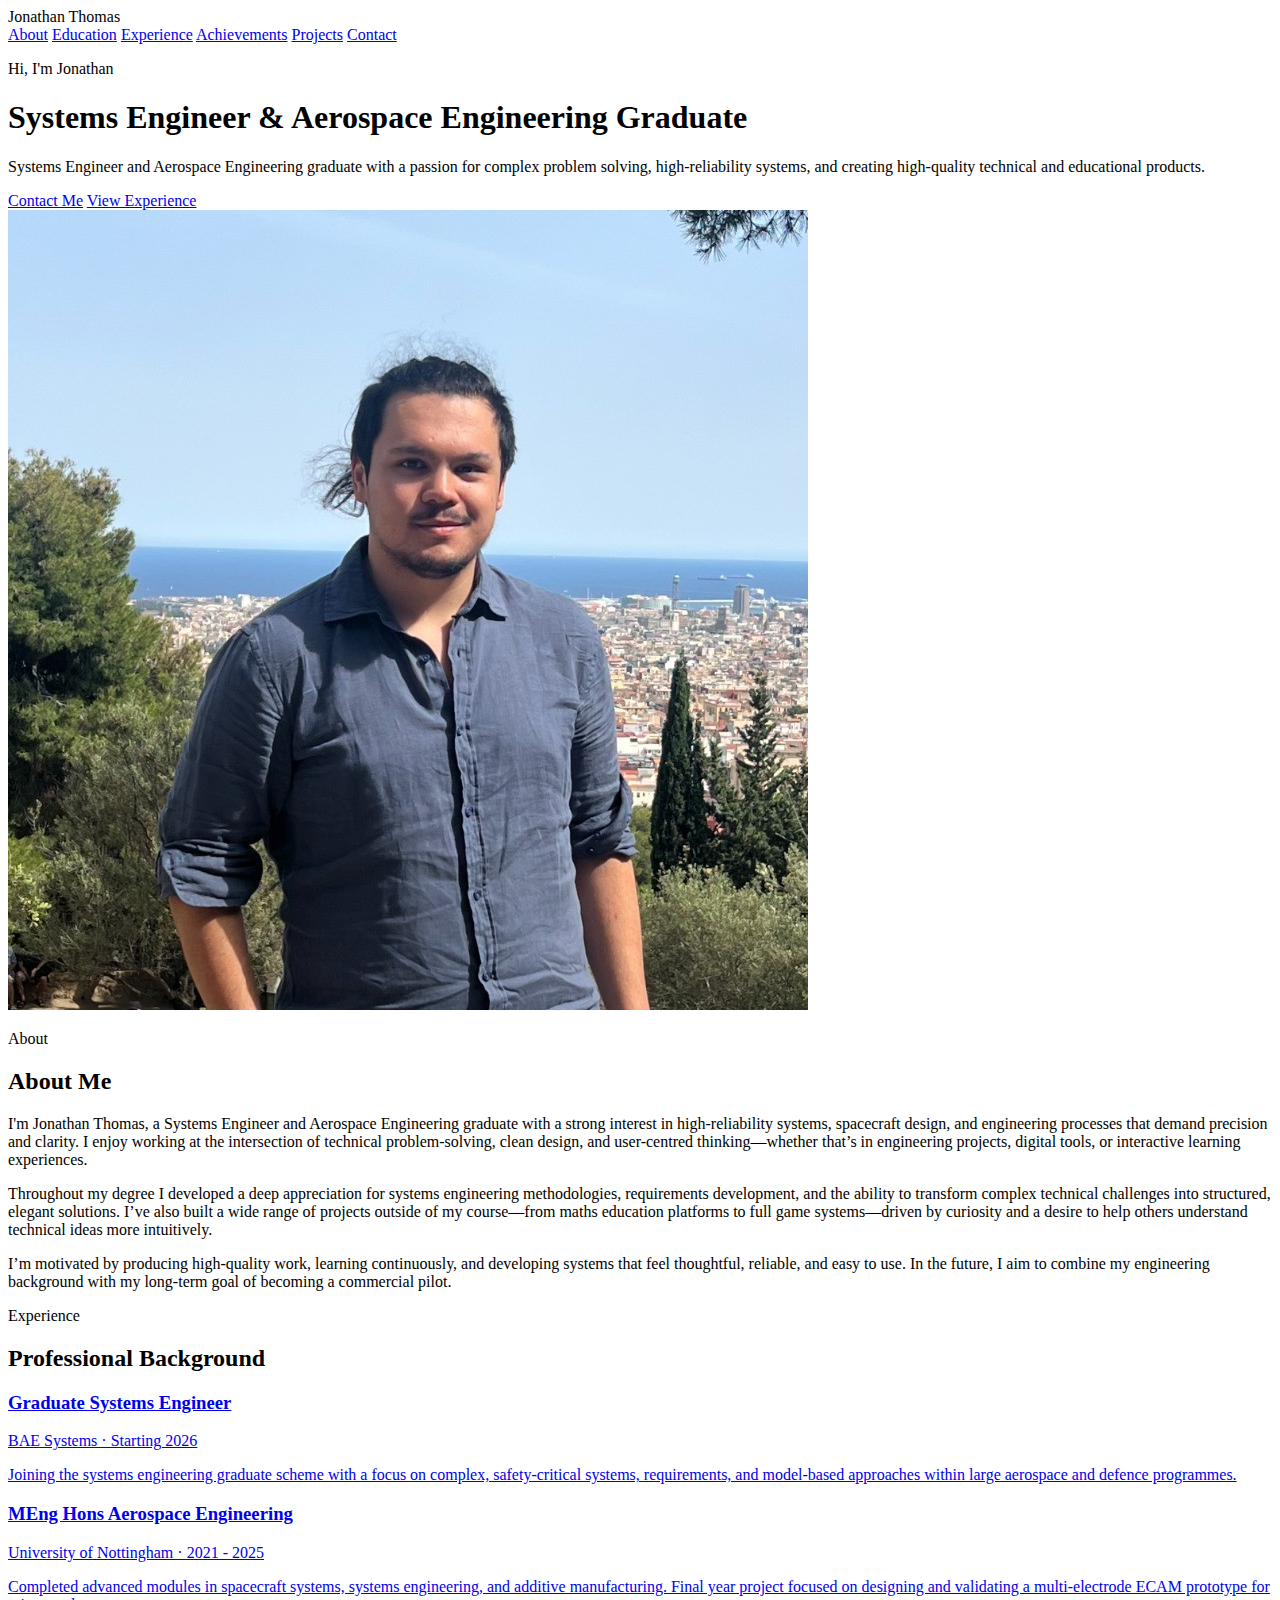
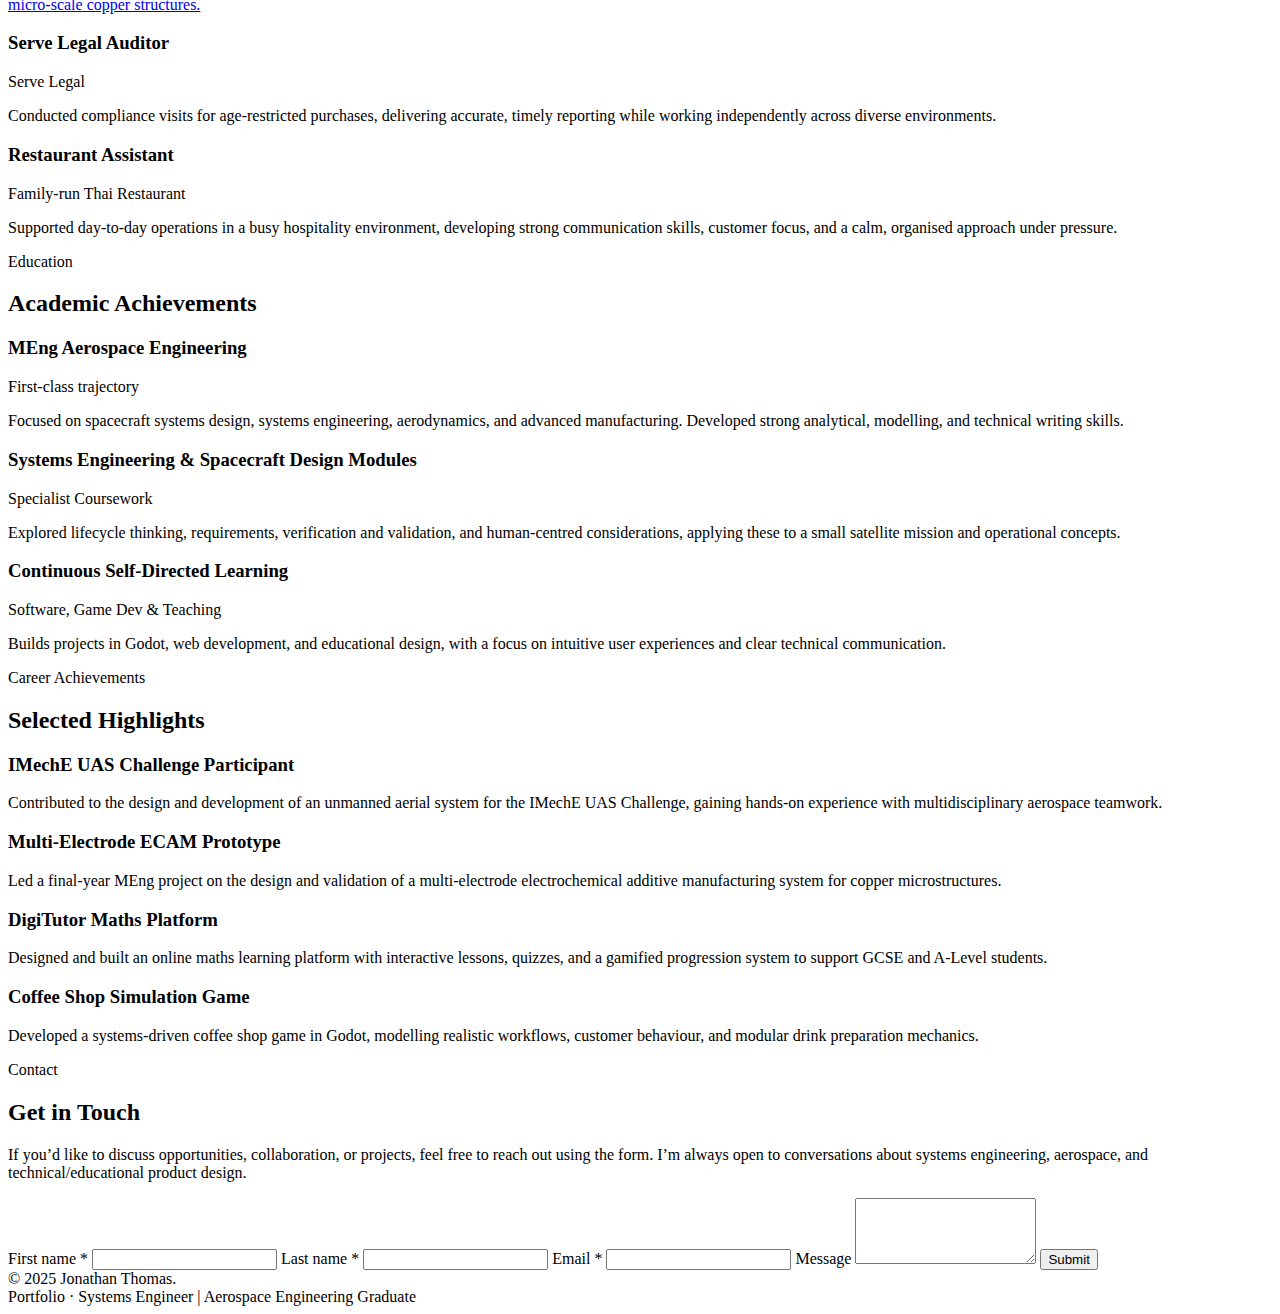
<file: index.html>
<!DOCTYPE html>
<html lang="en">
<head>
  <meta charset="UTF-8" />
  <meta name="viewport" content="width=device-width, initial-scale=1.0" />
  <title>Jonathan Thomas | Systems Engineer</title>
  <link rel="stylesheet" href="assets/css/style.css" />

  <!-- Google Fonts -->
  <link rel="preconnect" href="https://fonts.googleapis.com" />
  <link rel="preconnect" href="https://fonts.gstatic.com" crossorigin />
  <link
    href="https://fonts.googleapis.com/css2?family=Cormorant+Garamond:wght@400;600&family=Inter:wght@300;400;600&display=swap"
    rel="stylesheet"
  />
</head>

<body>
  <!-- Top navigation -->
  <header class="site-header">
    <div class="container nav-inner">
      <div class="site-logo">Jonathan Thomas</div>
      <nav class="site-nav">
        <a href="/index.html">About</a>
        <a href="/education/index.html">Education</a>
        <a href="/experience/index.html">Experience</a>
        <a href="/achievements/index.html">Achievements</a>
        <a href="/projects/index.html">Projects</a>
        <a href="#contact">Contact</a>
      </nav>
    </div>
  </header>

  <!-- HERO -->
  <section class="hero">
    <div class="hero-overlay"></div>
    <div class="container hero-inner">
      <div class="hero-content">
        <p class="hero-kicker">Hi, I'm Jonathan</p>
        <h1 class="hero-title">Systems Engineer & Aerospace Engineering Graduate</h1>
        <p class="hero-subtitle">
          Systems Engineer and Aerospace Engineering graduate with a passion for
          complex problem solving, high-reliability systems, and creating
          high-quality technical and educational products.
        </p>
        <div class="hero-actions">
          <a href="#contact" class="btn primary">Contact Me</a>
          <a href="#experience" class="btn ghost">View Experience</a>
        </div>
      </div>
      <div class="hero-photo">
        <!-- Replace this with your own photo later -->
        <img src="assets/me.jpeg" alt="Photo of Jonathan Thomas" class="hero-photo-img">
      </div>
    </div>
  </section>

  <!-- ABOUT -->
<section id="about" class="section section-light about-section">
  <div class="container">
    <div class="section-heading">
      <p class="section-kicker">About</p>
      <h2>About Me</h2>
    </div>

    <div class="about-grid">
      <p>
        I'm Jonathan Thomas, a Systems Engineer and Aerospace Engineering graduate with a strong interest in high-reliability systems, spacecraft design, and engineering processes that demand precision and clarity. I enjoy working at the intersection of technical problem-solving, clean design, and user-centred thinking—whether that’s in engineering projects, digital tools, or interactive learning experiences.
      </p>

      <p>
        Throughout my degree I developed a deep appreciation for systems engineering methodologies, requirements development, and the ability to transform complex technical challenges into structured, elegant solutions. I’ve also built a wide range of projects outside of my course—from maths education platforms to full game systems—driven by curiosity and a desire to help others understand technical ideas more intuitively.
      </p>
    </div>

    <div class="about-highlight">
      <p>
        I’m motivated by producing high-quality work, learning continuously, and developing systems that feel thoughtful, reliable, and easy to use. In the future, I aim to combine my engineering background with my long-term goal of becoming a commercial pilot.
      </p>
    </div>
  </div>
</section>


  <!-- EXPERIENCE -->
  <section id="experience" class="section section-dark experience-section">
    <div class="section-curve section-curve-top"></div>
    <div class="container">
      <div class="section-heading">
        <p class="section-kicker light">Experience</p>
        <h2 class="light">Professional Background</h2>
      </div>

      <div class="experience-grid">

        <a href="bae.html" class="card-link">
          <article class="card experience-card">
            <h3>Graduate Systems Engineer</h3>
            <p class="experience-meta">BAE Systems &middot; Starting 2026</p>
            <p>
              Joining the systems engineering graduate scheme with a focus on
              complex, safety-critical systems, requirements, and model-based
              approaches within large aerospace and defence programmes.
            </p>
          </article>
        </a>

        <a href="/education/degree/index.html" class="card-link">
          <article class="card experience-card">
            <h3>MEng Hons Aerospace Engineering</h3>
            <p class="experience-meta">University of Nottingham &middot; 2021 - 2025</p>
            <p>
              Completed advanced modules in spacecraft systems, systems
              engineering, and additive manufacturing. Final year project focused
              on designing and validating a multi-electrode ECAM prototype for
              micro-scale copper structures.
            </p>
          </article>
        </a>

        <article class="experience-card">
          <h3>Serve Legal Auditor</h3>
          <p class="experience-meta">Serve Legal</p>
          <p>
            Conducted compliance visits for age-restricted purchases, delivering
            accurate, timely reporting while working independently across
            diverse environments.
          </p>
        </article>

        <article class="experience-card">
          <h3>Restaurant Assistant</h3>
          <p class="experience-meta">Family-run Thai Restaurant</p>
          <p>
            Supported day-to-day operations in a busy hospitality environment,
            developing strong communication skills, customer focus, and a calm,
            organised approach under pressure.
          </p>
        </article>
      </div>
    </div>
  </section>

  <!-- EDUCATION -->
  <section id="education" class="section section-light education-section">
    <div class="container">
      <div class="section-heading">
        <p class="section-kicker">Education</p>
        <h2>Academic Achievements</h2>
      </div>
      <div class="education-list">
        <div class="card education-item education-item-light">
          <h3>MEng Aerospace Engineering</h3>
          <p class="education-meta">First-class trajectory</p>
          <p>
            Focused on spacecraft systems design, systems engineering,
            aerodynamics, and advanced manufacturing. Developed strong
            analytical, modelling, and technical writing skills.
          </p>
        </div>

        <div class="card education-item education-item-light">
          <h3>Systems Engineering & Spacecraft Design Modules</h3>
          <p class="education-meta">Specialist Coursework</p>
          <p>
            Explored lifecycle thinking, requirements, verification and
            validation, and human-centred considerations, applying these to a
            small satellite mission and operational concepts.
          </p>
        </div>

        <div class="card education-item education-item-light">
          <h3>Continuous Self-Directed Learning</h3>
          <p class="education-meta">Software, Game Dev & Teaching</p>
          <p>
            Builds projects in Godot, web development, and educational design,
            with a focus on intuitive user experiences and clear technical
            communication.
          </p>
        </div>
      </div>
    </div>
  </section>

  <!-- ACHIEVEMENTS -->
  <section id="achievements" class="section section-muted achievements-section">
    <div class="container">
      <div class="section-heading">
        <p class="section-kicker">Career Achievements</p>
        <h2>Selected Highlights</h2>
      </div>
      <div class="achievements-grid">
        <div class="achievement-item">
          <h3>IMechE UAS Challenge Participant</h3>
          <p>
            Contributed to the design and development of an unmanned aerial
            system for the IMechE UAS Challenge, gaining hands-on experience
            with multidisciplinary aerospace teamwork.
          </p>
        </div>
        <div class="achievement-item">
          <h3>Multi-Electrode ECAM Prototype</h3>
          <p>
            Led a final-year MEng project on the design and validation of a
            multi-electrode electrochemical additive manufacturing system for
            copper microstructures.
          </p>
        </div>
        <div class="achievement-item">
          <h3>DigiTutor Maths Platform</h3>
          <p>
            Designed and built an online maths learning platform with
            interactive lessons, quizzes, and a gamified progression system to
            support GCSE and A-Level students.
          </p>
        </div>
        <div class="achievement-item">
          <h3>Coffee Shop Simulation Game</h3>
          <p>
            Developed a systems-driven coffee shop game in Godot, modelling
            realistic workflows, customer behaviour, and modular drink
            preparation mechanics.
          </p>
        </div>
      </div>
    </div>
  </section>

  <!-- CONTACT -->
  <section id="contact" class="section section-dark contact-section">
    <div class="section-curve section-curve-top"></div>
    <div class="container contact-grid">
      <div>
        <div class="section-heading">
          <p class="section-kicker light">Contact</p>
          <h2 class="light">Get in Touch</h2>
        </div>
        <p class="contact-text">
          If you’d like to discuss opportunities, collaboration, or projects,
          feel free to reach out using the form. I’m always open to
          conversations about systems engineering, aerospace, and
          technical/educational product design.
        </p>
      </div>
      <div>
        <!-- To make this form send emails, later create a Formspree endpoint and replace the action URL. -->
        <form class="contact-form" action="#" method="POST">
          <label>
            First name *
            <input type="text" name="first_name" required />
          </label>
          <label>
            Last name *
            <input type="text" name="last_name" required />
          </label>
          <label>
            Email *
            <input type="email" name="email" required />
          </label>
          <label>
            Message
            <textarea name="message" rows="4"></textarea>
          </label>
          <button type="submit" class="btn primary full">Submit</button>
        </form>
      </div>
    </div>
    <footer class="site-footer">
      <div class="container footer-inner">
        <div>© 2025 Jonathan Thomas.</div>
        <div>Portfolio &middot; Systems Engineer | Aerospace Engineering Graduate</div>
      </div>
    </footer>
  </section>
</body>
</html>
</file>
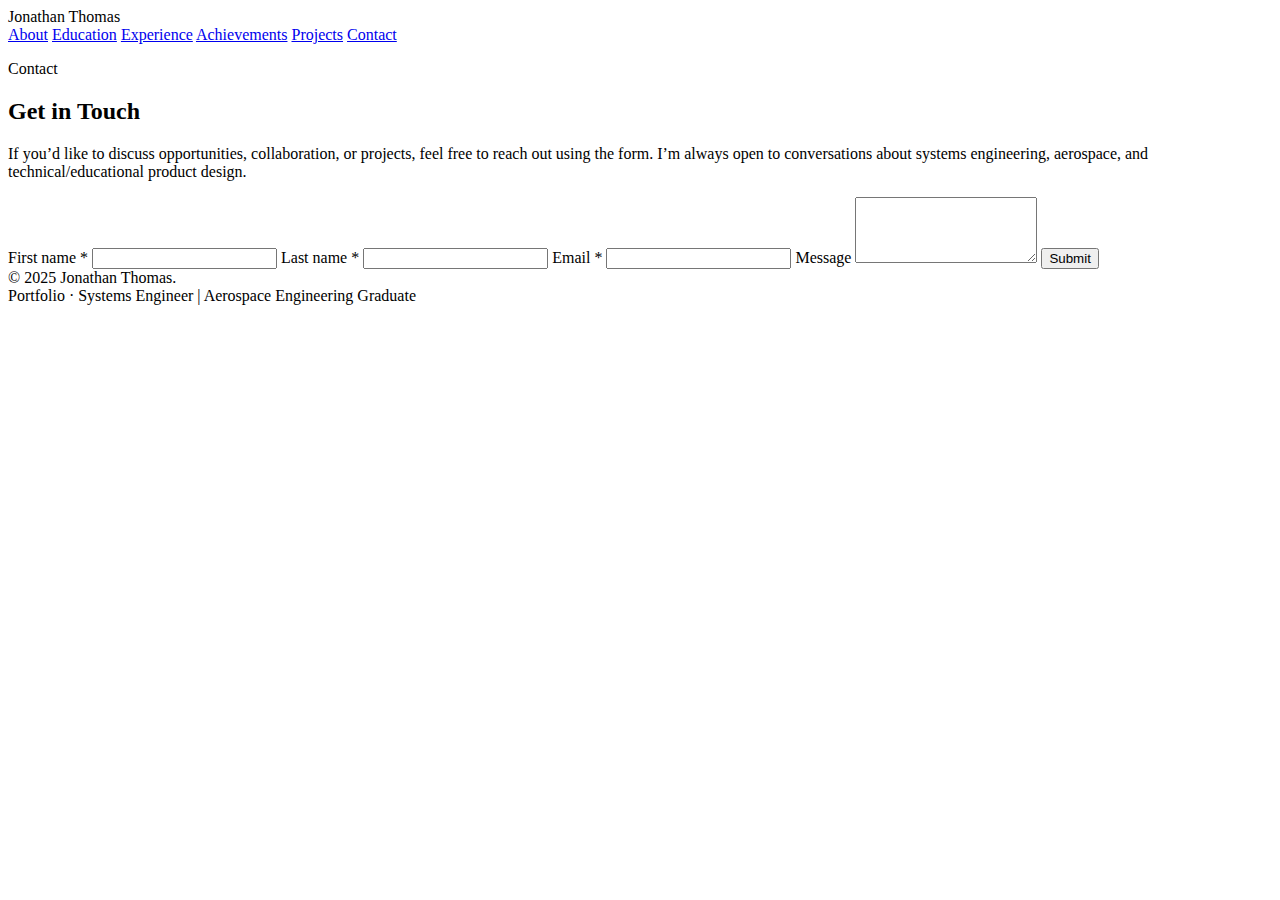
<file: achievements/index.html>
<!DOCTYPE html>
<html lang="en">
<head>
  <meta charset="UTF-8" />
  <meta name="viewport" content="width=device-width, initial-scale=1.0" />
  <title>Education | Jonathan Thomas</title>
  <link rel="stylesheet" href="/assets/css/style.css" />

  <!-- Google Fonts -->
  <link rel="preconnect" href="https://fonts.googleapis.com" />
  <link rel="preconnect" href="https://fonts.gstatic.com" crossorigin />
  <link
    href="https://fonts.googleapis.com/css2?family=Cormorant+Garamond:wght@400;600&family=Inter:wght@300;400;600&display=swap"
    rel="stylesheet"
  />
</head>

<body>
  <!-- Top navigation -->
  <header class="site-header">
    <div class="container nav-inner">
      <div class="site-logo">Jonathan Thomas</div>
      <nav class="site-nav">
        <a href="/index.html">About</a>
        <a href="/education/index.html">Education</a>
        <a href="/experience/index.html">Experience</a>
        <a href="/achievements/index.html">Achievements</a>
        <a href="/projects/index.html">Projects</a>
        <a href="/index.html">Contact</a>
      </nav>
    </div>
  </header>

 

  <!-- CONTACT -->
  <section id="contact" class="section section-dark contact-section">
    <div class="section-curve section-curve-top"></div>
    <div class="container contact-grid">
      <div>
        <div class="section-heading">
          <p class="section-kicker light">Contact</p>
          <h2 class="light">Get in Touch</h2>
        </div>
        <p class="contact-text">
          If you’d like to discuss opportunities, collaboration, or projects,
          feel free to reach out using the form. I’m always open to
          conversations about systems engineering, aerospace, and
          technical/educational product design.
        </p>
      </div>
      <div>
        <!-- To make this form send emails, later create a Formspree endpoint and replace the action URL. -->
        <form class="contact-form" action="#" method="POST">
          <label>
            First name *
            <input type="text" name="first_name" required />
          </label>
          <label>
            Last name *
            <input type="text" name="last_name" required />
          </label>
          <label>
            Email *
            <input type="email" name="email" required />
          </label>
          <label>
            Message
            <textarea name="message" rows="4"></textarea>
          </label>
          <button type="submit" class="btn primary full">Submit</button>
        </form>
      </div>
    </div>
    
    <footer class="site-footer">
      <div class="container footer-inner">
        <div>© 2025 Jonathan Thomas.</div>
        <div>Portfolio &middot; Systems Engineer | Aerospace Engineering Graduate</div>
      </div>
    </footer>
    
  </section>
</body>
</html>
</file>
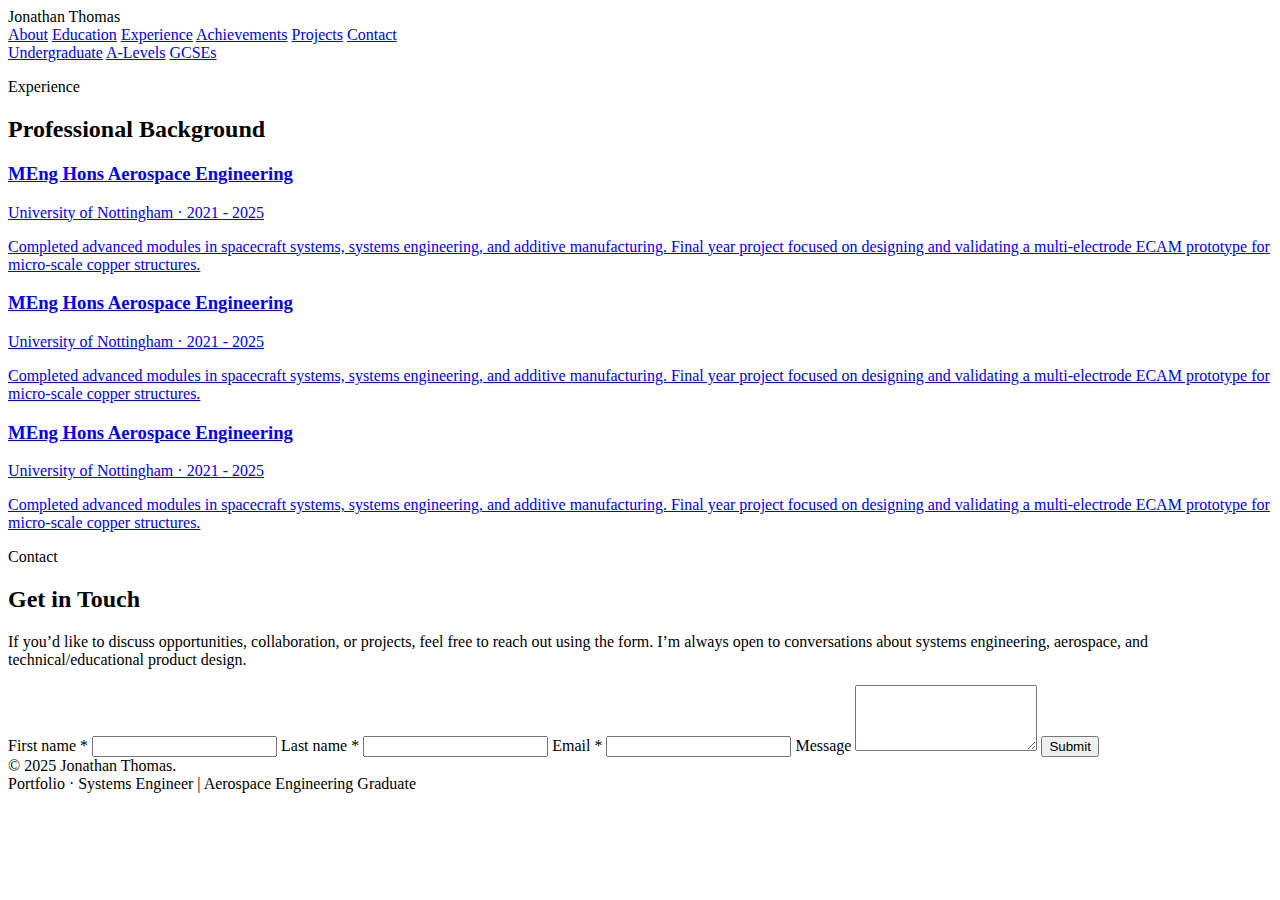
<file: education/index.html>
<!DOCTYPE html>
<html lang="en">
<head>
  <meta charset="UTF-8" />
  <meta name="viewport" content="width=device-width, initial-scale=1.0" />
  <title>Education | Jonathan Thomas</title>
  <link rel="stylesheet" href="/assets/css/style.css" />

  <!-- Google Fonts -->
  <link rel="preconnect" href="https://fonts.googleapis.com" />
  <link rel="preconnect" href="https://fonts.gstatic.com" crossorigin />
  <link
    href="https://fonts.googleapis.com/css2?family=Cormorant+Garamond:wght@400;600&family=Inter:wght@300;400;600&display=swap"
    rel="stylesheet"
  />
</head>

<body>
  <!-- Top navigation -->
  <header class="site-header">
    <div class="container nav-inner">
      <div class="site-logo">Jonathan Thomas</div>
      <nav class="site-nav">
        <a href="/index.html">About</a>
        <a href="/education/index.html">Education</a>
        <a href="/experience/index.html">Experience</a>
        <a href="/achievements/index.html">Achievements</a>
        <a href="/projects/index.html">Projects</a>
        <a href="/index.html">Contact</a>
      </nav>
    </div>
    <div class="container nav-inner">
      <nav class="site-nav">
        <a href="#degree">Undergraduate</a>
        <a href="#a-level">A-Levels</a>
        <a href="#gcse">GCSEs</a>
      </nav>
    </div>
  </header>


  <!-- MAIN PAGE CONTENT -->
  <section id="education" class="section section-dark experience-section">
    <!-- <div class="section-curve section-curve-top"></div> -->
    <div class="container">
      <div class="section-heading">
        <p class="section-kicker light">Experience</p>
        <h2 class="light">Professional Background</h2>
      </div>

      <div class="experience-grid">

        <a href="degree/index.html" class="card-link">
          <article id="degree" class="card experience-card">
            <h3>MEng Hons Aerospace Engineering</h3>
            <p class="experience-meta">University of Nottingham &middot; 2021 - 2025</p>
            <p>
              Completed advanced modules in spacecraft systems, systems
              engineering, and additive manufacturing. Final year project focused
              on designing and validating a multi-electrode ECAM prototype for
              micro-scale copper structures.
            </p>
          </article>
        </a>

        <a href="m-eng.html" class="card-link">
          <article id="a-level" class="card experience-card">
            <h3>MEng Hons Aerospace Engineering</h3>
            <p class="experience-meta">University of Nottingham &middot; 2021 - 2025</p>
            <p>
              Completed advanced modules in spacecraft systems, systems
              engineering, and additive manufacturing. Final year project focused
              on designing and validating a multi-electrode ECAM prototype for
              micro-scale copper structures.
            </p>
          </article>
        </a>

        <a href="m-eng.html" class="card-link">
          <article id="gcse" class="card experience-card">
            <h3>MEng Hons Aerospace Engineering</h3>
            <p class="experience-meta">University of Nottingham &middot; 2021 - 2025</p>
            <p>
              Completed advanced modules in spacecraft systems, systems
              engineering, and additive manufacturing. Final year project focused
              on designing and validating a multi-electrode ECAM prototype for
              micro-scale copper structures.
            </p>
          </article>
        </a>
        
      </div>
    </div>
  </section>


  

  <!-- CONTACT -->
  <section id="contact" class="section section-dark contact-section">
    <div class="section-curve section-curve-top"></div>
    <div class="container contact-grid">
      <div>
        <div class="section-heading">
          <p class="section-kicker light">Contact</p>
          <h2 class="light">Get in Touch</h2>
        </div>
        <p class="contact-text">
          If you’d like to discuss opportunities, collaboration, or projects,
          feel free to reach out using the form. I’m always open to
          conversations about systems engineering, aerospace, and
          technical/educational product design.
        </p>
      </div>
      <div>
        <!-- To make this form send emails, later create a Formspree endpoint and replace the action URL. -->
        <form class="contact-form" action="#" method="POST">
          <label>
            First name *
            <input type="text" name="first_name" required />
          </label>
          <label>
            Last name *
            <input type="text" name="last_name" required />
          </label>
          <label>
            Email *
            <input type="email" name="email" required />
          </label>
          <label>
            Message
            <textarea name="message" rows="4"></textarea>
          </label>
          <button type="submit" class="btn primary full">Submit</button>
        </form>
      </div>
    </div>
    
    <footer class="site-footer">
      <div class="container footer-inner">
        <div>© 2025 Jonathan Thomas.</div>
        <div>Portfolio &middot; Systems Engineer | Aerospace Engineering Graduate</div>
      </div>
    </footer>
    
  </section>
</body>
</html>
</file>
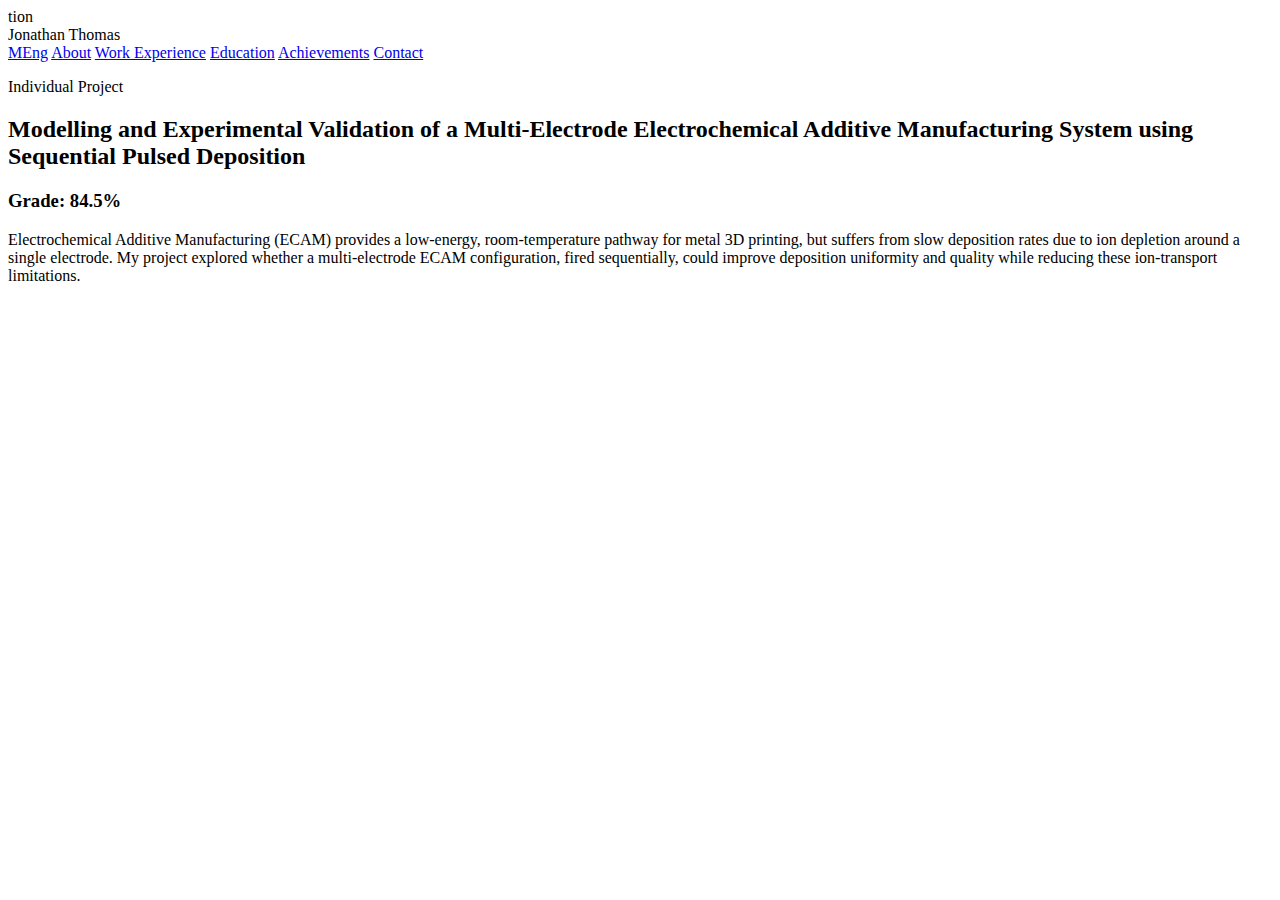
<file: ecam.html>
tion<!DOCTYPE html>
<html lang="en">
<head>
  <meta charset="UTF-8" />
  <meta name="viewport" content="width=device-width, initial-scale=1.0" />
  <title>ECAM 3D Printer</title>
  <link rel="stylesheet" href="assets/css/style.css" />

  <!-- Google Fonts -->
  <link rel="preconnect" href="https://fonts.googleapis.com" />
  <link rel="preconnect" href="https://fonts.gstatic.com" crossorigin />
  <link
    href="https://fonts.googleapis.com/css2?family=Cormorant+Garamond:wght@400;600&family=Inter:wght@300;400;600&display=swap"
    rel="stylesheet"
  />
</head>

<body>
  
  <!-- Top navigation -->
  <header class="site-header">
    <div class="container nav-inner">
      <div class="site-logo">Jonathan Thomas</div>
      <nav class="site-nav">
        <a href="m-eng.html">MEng</a>
        <a href="index.html">About</a>
        <a href="#experience">Work Experience</a>
        <a href="#education">Education</a>
        <a href="#achievements">Achievements</a>
        <a href="#contact">Contact</a>
      </nav>
    </div>
  </header>

  <section class="section section-dark">
    <div class="container">
      <div class="section-heading">
        <p class="hero-kicker">Individual Project</p>
        <h2>Modelling and Experimental Validation of a Multi-Electrode Electrochemical 
          Additive Manufacturing System using Sequential Pulsed Deposition</h2>
        <h3>Grade: 84.5%</h3>
      </div>
      
      <p>
        Electrochemical Additive Manufacturing (ECAM) provides a low-energy, 
        room-temperature pathway for metal 3D printing, but suffers from slow 
        deposition rates due to ion depletion around a single electrode. My project 
        explored whether a multi-electrode ECAM configuration, fired sequentially, 
        could improve deposition uniformity and quality while reducing these ion-transport limitations.
      </p>
        
    </div>
  </section>








  
</body>
</file>
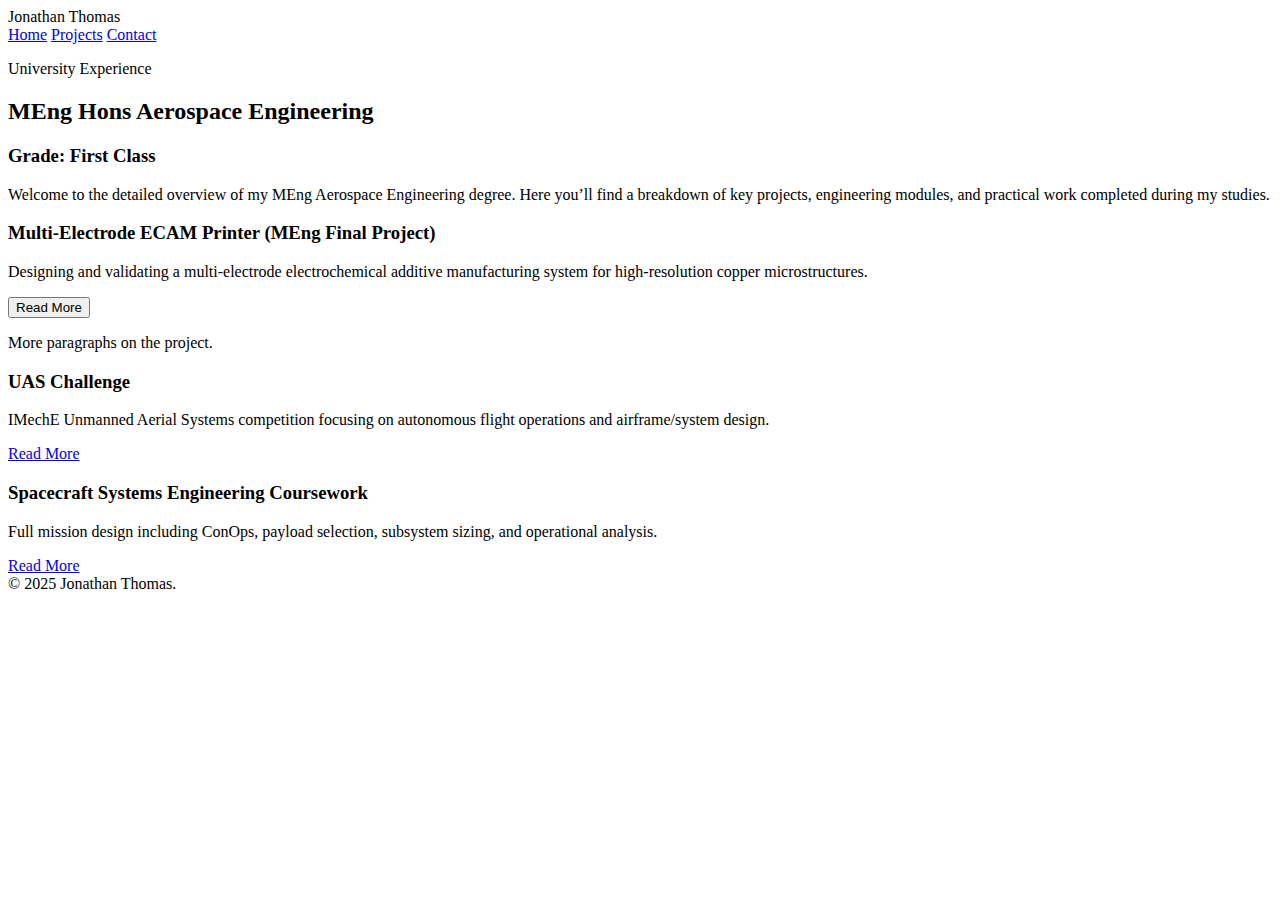
<file: m-eng.html>
<!DOCTYPE html>
<html lang="en">
<head>
  <meta charset="UTF-8" />
  <meta name="viewport" content="width=device-width, initial-scale=1.0" />
  <title>MEng Aerospace Engineering | Jonathan Thomas</title>
  <link rel="stylesheet" href="assets/css/style.css">
</head>

<body>

<header class="site-header">
  <div class="container nav-inner">
    <div class="site-logo">Jonathan Thomas</div>
    <nav class="site-nav">
      <a href="index.html">Home</a>
      <a href="#projects">Projects</a>
      <a href="index.html#contact">Contact</a>
    </nav>
  </div>
</header>

<section class="section section-light">
  <div class="container">
    <div class="section-heading">
      <p class="section-kicker">University Experience</p>
      <h2>MEng Hons Aerospace Engineering</h2>
      <h3>Grade: First Class</h3>
    </div>

    <p>
      Welcome to the detailed overview of my MEng Aerospace Engineering degree.
      Here you’ll find a breakdown of key projects, engineering modules, and
      practical work completed during my studies.
    </p>

    <div class="experience-grid">
      <div class="card card-light project-card">
        <h3>Multi-Electrode ECAM Printer (MEng Final Project)</h3>
        <p>Designing and validating a multi-electrode electrochemical additive
        manufacturing system for high-resolution copper microstructures.</p>
        <!-- a href="ecam.html" class="btn primary">Read More</a> -->
        <button class="reveal-btn"> Read More </button>

        <div class="reveal-content">
          
          <p> 
            More paragraphs on the project.
          </p>

        </div>
      </div>

      <div class="card card-light experience-card">
        <h3>UAS Challenge</h3>
        <p>IMechE Unmanned Aerial Systems competition focusing on autonomous flight
        operations and airframe/system design.</p>
        <a href="uas.html" class="btn primary">Read More</a>
      </div>

      <div class="card card-light experience-card">
        <h3>Spacecraft Systems Engineering Coursework</h3>
        <p>Full mission design including ConOps, payload selection, subsystem sizing,
        and operational analysis.</p>
        <a href="spacecraft-systems.html" class="btn primary">Read More</a>
      </div>
    </div>

  </div>
</section>

<footer class="site-footer">
  <div class="container footer-inner">
    © 2025 Jonathan Thomas.
  </div>
</footer>

<script>
  document.querySelectorAll('.reveal-btn').forEach(btn => {
    btn.addEventListener('click', () => {
      const card = btn.closest('.card');
      card.classList.toggle('open');
      btn.textContent = card.classList.contains('open') ? "Show Less" : "Read More";
    });
  });
</script>

</body>
</html>
</file>
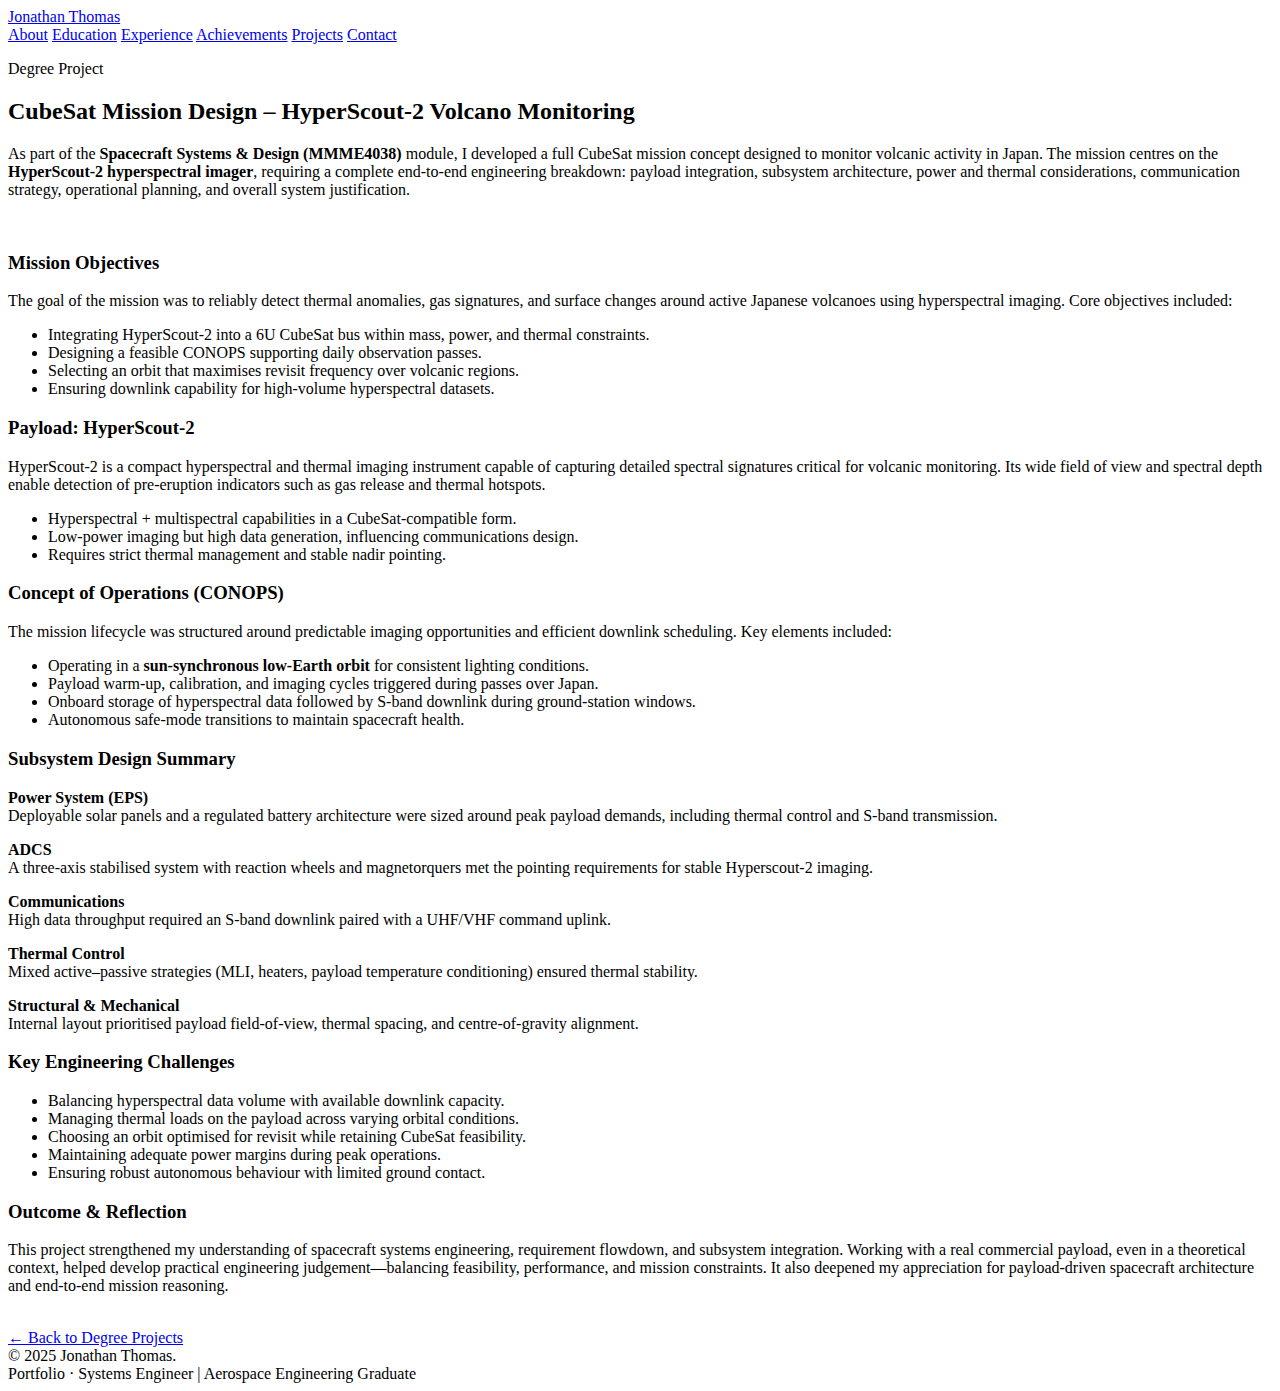
<file: education/degree/cubesat.html>
<!DOCTYPE html>
<html lang="en">
<head>
  <meta charset="UTF-8" />
  <meta name="viewport" content="width=device-width, initial-scale=1.0" />
  <title>CubeSat Mission Design | Jonathan Thomas</title>

  <link rel="stylesheet" href="/assets/css/style.css" />

  <!-- Google Fonts -->
  <link rel="preconnect" href="https://fonts.googleapis.com" />
  <link rel="preconnect" href="https://fonts.gstatic.com" crossorigin />
  <link
    href="https://fonts.googleapis.com/css2?family=Cormorant+Garamond:wght@400;600&family=Inter:wght@300;400;600&display=swap"
    rel="stylesheet"
  />
</head>

<body>

  <!-- Top navigation -->
  <header class="site-header">
    <div class="container nav-inner">
      <div class="site-logo"><a href="/index.html">Jonathan Thomas</a></div>
      <nav class="site-nav">
        <a href="/index.html">About</a>
        <a href="/education/index.html">Education</a>
        <a href="/experience/index.html">Experience</a>
        <a href="/achievements/index.html">Achievements</a>
        <a href="/projects/index.html">Projects</a>
        <a href="/index.html#contact">Contact</a>
      </nav>
    </div>
  </header>

  <!-- MAIN CONTENT -->
  <section class="section section-light">
    <div class="container">
      
      <div class="section-heading">
        <p class="section-kicker">Degree Project</p>
        <h2>CubeSat Mission Design – HyperScout-2 Volcano Monitoring</h2>
      </div>

      <p>
        As part of the <b>Spacecraft Systems & Design (MMME4038)</b> module, I developed a full CubeSat
        mission concept designed to monitor volcanic activity in Japan. The mission centres on
        the <b>HyperScout-2 hyperspectral imager</b>, requiring a complete end-to-end engineering breakdown:
        payload integration, subsystem architecture, power and thermal considerations, communication
        strategy, operational planning, and overall system justification.
      </p>

      <br>

      <!-- PAYLOAD SECTION -->
      <article class="card card-light education-item">
        <h3>Mission Objectives</h3>
        <p>
          The goal of the mission was to reliably detect thermal anomalies, gas signatures, and surface
          changes around active Japanese volcanoes using hyperspectral imaging. Core objectives included:
        </p>
        <ul>
          <li>Integrating HyperScout-2 into a 6U CubeSat bus within mass, power, and thermal constraints.</li>
          <li>Designing a feasible CONOPS supporting daily observation passes.</li>
          <li>Selecting an orbit that maximises revisit frequency over volcanic regions.</li>
          <li>Ensuring downlink capability for high-volume hyperspectral datasets.</li>
        </ul>
      </article>

      <!-- PAYLOAD DETAILS -->
      <article class="card card-light education-item">
        <h3>Payload: HyperScout-2</h3>
        <p>
          HyperScout-2 is a compact hyperspectral and thermal imaging instrument capable of capturing
          detailed spectral signatures critical for volcanic monitoring. Its wide field of view and spectral
          depth enable detection of pre-eruption indicators such as gas release and thermal hotspots.
        </p>
        <ul>
          <li>Hyperspectral + multispectral capabilities in a CubeSat-compatible form.</li>
          <li>Low-power imaging but high data generation, influencing communications design.</li>
          <li>Requires strict thermal management and stable nadir pointing.</li>
        </ul>
      </article>

      <!-- CONOPS -->
      <article class="card card-light education-item">
        <h3>Concept of Operations (CONOPS)</h3>
        <p>
          The mission lifecycle was structured around predictable imaging opportunities and efficient
          downlink scheduling. Key elements included:
        </p>
        <ul>
          <li>Operating in a <b>sun-synchronous low-Earth orbit</b> for consistent lighting conditions.</li>
          <li>Payload warm-up, calibration, and imaging cycles triggered during passes over Japan.</li>
          <li>Onboard storage of hyperspectral data followed by S-band downlink during ground-station windows.</li>
          <li>Autonomous safe-mode transitions to maintain spacecraft health.</li>
        </ul>
      </article>

      <!-- SUBSYSTEMS -->
      <article class="card card-light education-item">
        <h3>Subsystem Design Summary</h3>

        <p><b>Power System (EPS)</b><br>
        Deployable solar panels and a regulated battery architecture were sized around peak payload demands,
        including thermal control and S-band transmission.</p>

        <p><b>ADCS</b><br>
        A three-axis stabilised system with reaction wheels and magnetorquers met the pointing requirements for
        stable Hyperscout-2 imaging.</p>

        <p><b>Communications</b><br>
        High data throughput required an S-band downlink paired with a UHF/VHF command uplink.</p>

        <p><b>Thermal Control</b><br>
        Mixed active–passive strategies (MLI, heaters, payload temperature conditioning) ensured thermal stability.</p>

        <p><b>Structural & Mechanical</b><br>
        Internal layout prioritised payload field-of-view, thermal spacing, and centre-of-gravity alignment.</p>
      </article>

      <!-- CHALLENGES -->
      <article class="card card-light education-item">
        <h3>Key Engineering Challenges</h3>
        <ul>
          <li>Balancing hyperspectral data volume with available downlink capacity.</li>
          <li>Managing thermal loads on the payload across varying orbital conditions.</li>
          <li>Choosing an orbit optimised for revisit while retaining CubeSat feasibility.</li>
          <li>Maintaining adequate power margins during peak operations.</li>
          <li>Ensuring robust autonomous behaviour with limited ground contact.</li>
        </ul>
      </article>

      <!-- REFLECTION -->
      <article class="card card-light education-item">
        <h3>Outcome & Reflection</h3>
        <p>
          This project strengthened my understanding of spacecraft systems engineering,
          requirement flowdown, and subsystem integration. Working with a real commercial payload,
          even in a theoretical context, helped develop practical engineering judgement—balancing
          feasibility, performance, and mission constraints. It also deepened my appreciation
          for payload-driven spacecraft architecture and end-to-end mission reasoning.
        </p>
      </article>

      <br>

      <a href="/education/degree/projects/index.html" class="btn ghost">← Back to Degree Projects</a>

    </div>
  </section>

  <!-- FOOTER -->
  <footer class="site-footer">
    <div class="container footer-inner">
      <div>© 2025 Jonathan Thomas.</div>
      <div>Portfolio · Systems Engineer | Aerospace Engineering Graduate</div>
    </div>
  </footer>

</body>
</html>
</file>
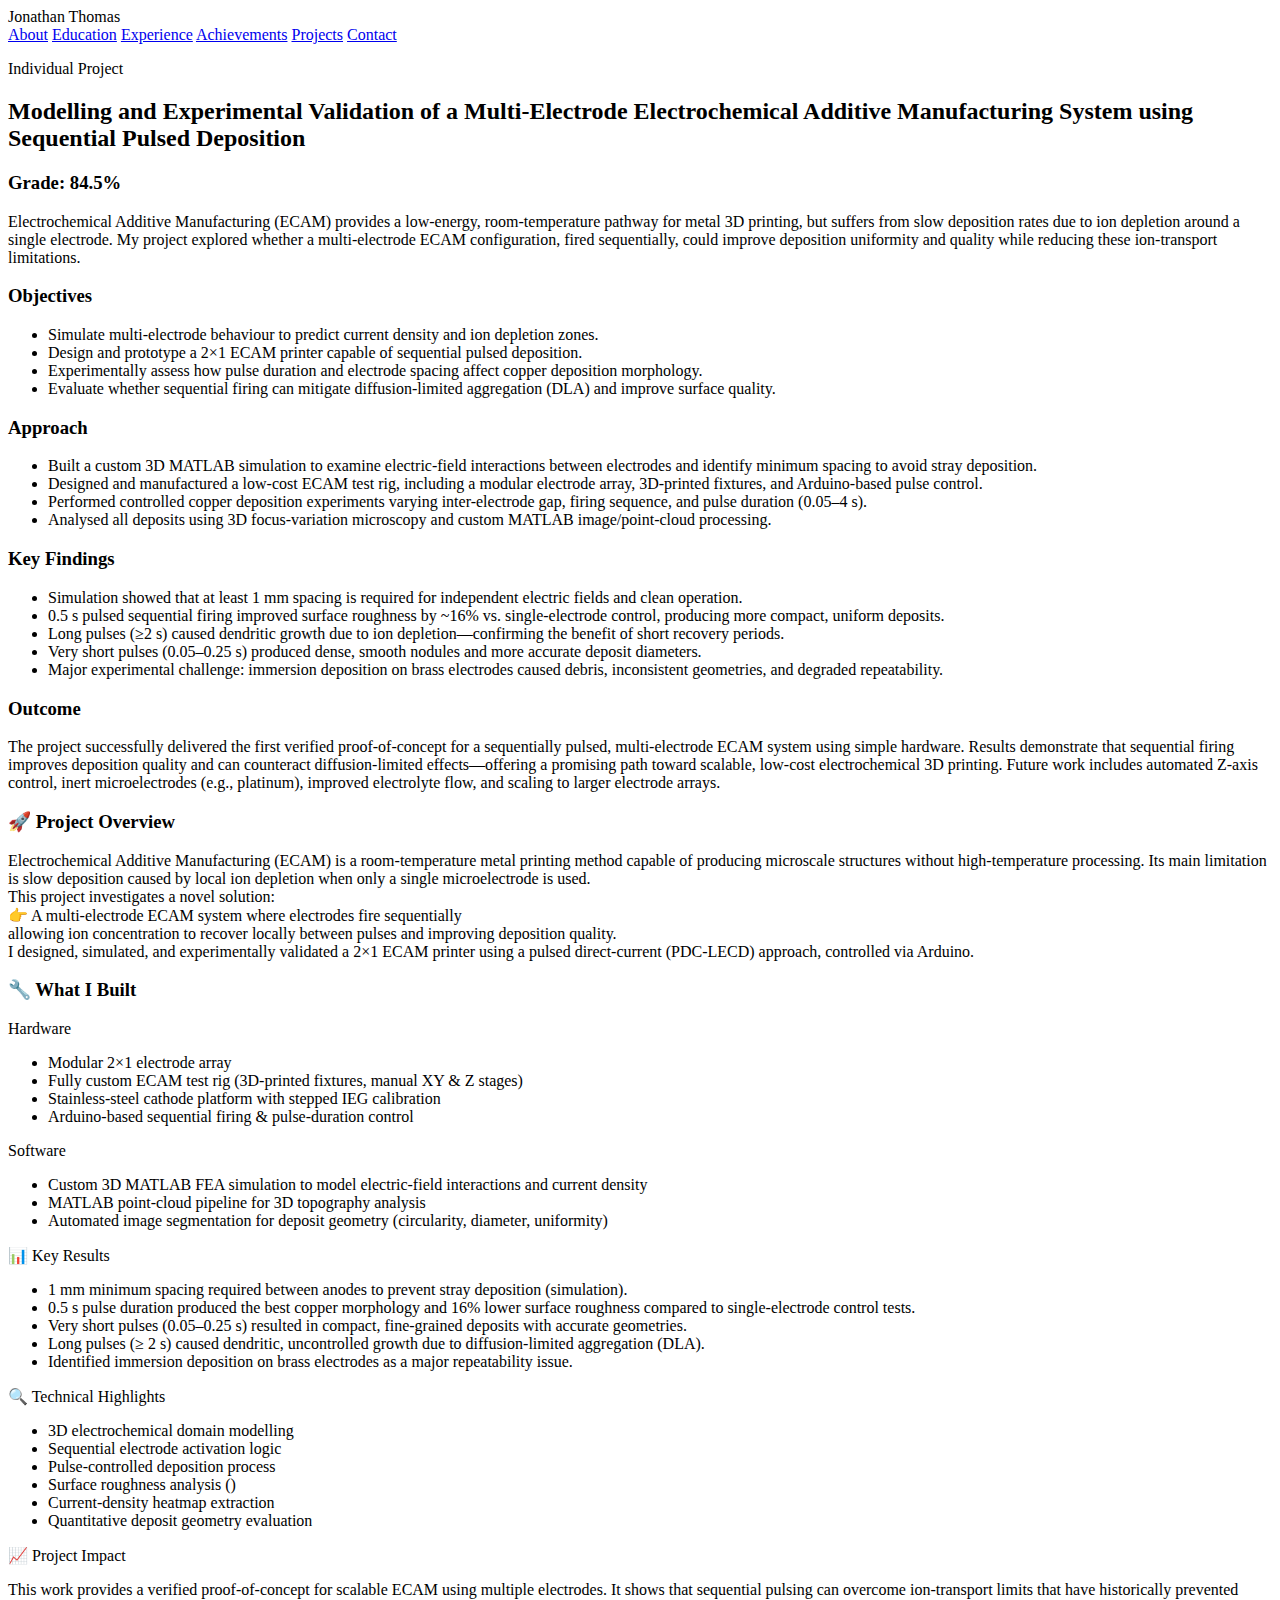
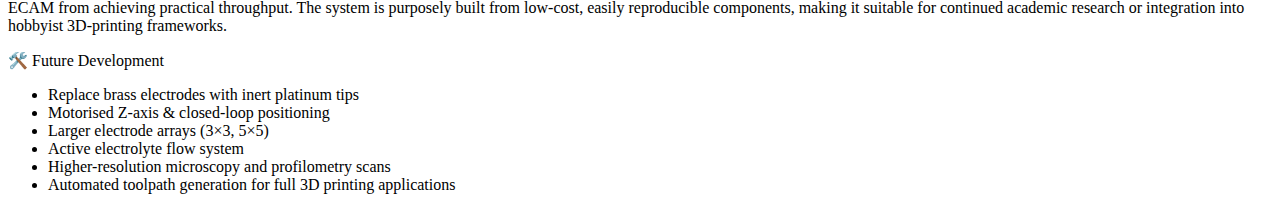
<file: education/degree/ecam.html>
<!DOCTYPE html>
<html lang="en">
<head>
  <meta charset="UTF-8" />
  <meta name="viewport" content="width=device-width, initial-scale=1.0" />
  <title>ECAM 3D Printer</title>
  <link rel="stylesheet" href="/assets/css/style.css" />

  <!-- Google Fonts -->
  <link rel="preconnect" href="https://fonts.googleapis.com" />
  <link rel="preconnect" href="https://fonts.gstatic.com" crossorigin />
  <link
    href="https://fonts.googleapis.com/css2?family=Cormorant+Garamond:wght@400;600&family=Inter:wght@300;400;600&display=swap"
    rel="stylesheet"
  />
</head>

<body>
  
  <!-- Top navigation -->
  <header class="site-header">
    <div class="container nav-inner">
      <div class="site-logo">Jonathan Thomas</div>
      <nav class="site-nav">
        <a href="/index.html">About</a>
        <a href="/education/index.html">Education</a>
        <a href="/experience/index.html">Experience</a>
        <a href="/achievements/index.html">Achievements</a>
        <a href="/projects/index.html">Projects</a>
        <a href="/index.html">Contact</a>
      </nav>
    </div>
  </header>

  <section class="section section-dark">
    <div class="container">
      <div class="section-heading">
        <p class="hero-kicker">Individual Project</p>
        <h2>Modelling and Experimental Validation of a Multi-Electrode Electrochemical 
          Additive Manufacturing System using Sequential Pulsed Deposition</h2>
        <h3>Grade: 84.5%</h3>
      </div>
      
      <p>
        Electrochemical Additive Manufacturing (ECAM) provides a low-energy, 
        room-temperature pathway for metal 3D printing, but suffers from slow 
        deposition rates due to ion depletion around a single electrode. My project 
        explored whether a multi-electrode ECAM configuration, fired sequentially, 
        could improve deposition uniformity and quality while reducing these ion-transport limitations.
      </p>
        
    </div>
  </section>

  <section class="section section-light">
    <div class="container">

      <h3>Objectives</h3>
      <ul>
        <li>Simulate multi-electrode behaviour to predict current density and ion depletion zones.</li>
        <li>Design and prototype a 2×1 ECAM printer capable of sequential pulsed deposition.</li>
        <li>Experimentally assess how pulse duration and electrode spacing affect copper deposition morphology.</li>
        <li>Evaluate whether sequential firing can mitigate diffusion-limited aggregation (DLA) and improve surface quality.</li>
      </ul>

      <h3>Approach</h3>
      <ul>
        <li>Built a custom 3D MATLAB simulation to examine electric-field interactions between electrodes and identify minimum spacing to avoid stray deposition.</li><li>Designed and manufactured a low-cost ECAM test rig, including a modular electrode array, 3D-printed fixtures, and Arduino-based pulse control.</li>
        <li>Performed controlled copper deposition experiments varying inter-electrode gap, firing sequence, and pulse duration (0.05–4 s).</li>
        <li>Analysed all deposits using 3D focus-variation microscopy and custom MATLAB image/point-cloud processing.</li>
      </ul>

      <h3>Key Findings</h3>
      <ul>
        <li>Simulation showed that at least 1 mm spacing is required for independent electric fields and clean operation.</li>
        <li>0.5 s pulsed sequential firing improved surface roughness by ~16% vs. single-electrode control, producing more compact, uniform deposits.</li>
        <li>Long pulses (≥2 s) caused dendritic growth due to ion depletion—confirming the benefit of short recovery periods.</li>
        <li>Very short pulses (0.05–0.25 s) produced dense, smooth nodules and more accurate deposit diameters.</li>
        <li>Major experimental challenge: immersion deposition on brass electrodes caused debris, inconsistent geometries, and degraded repeatability.</li>
      </ul>
        
      <h3>Outcome</h3>
      <p>
        The project successfully delivered the first verified proof-of-concept for a sequentially pulsed, multi-electrode ECAM system using simple hardware. Results demonstrate that sequential firing improves deposition quality and can counteract diffusion-limited effects—offering a promising path toward scalable, low-cost electrochemical 3D printing.
        Future work includes automated Z-axis control, inert microelectrodes (e.g., platinum), improved electrolyte flow, and scaling to larger electrode arrays.
      </p>
      
    </div>
  
  </section>


  <section class="section section-dark">
    <div class="container">
    
      <h3>🚀 Project Overview</h3>
        <p>Electrochemical Additive Manufacturing (ECAM) is a room-temperature metal printing method capable of producing microscale structures without high-temperature processing. Its main limitation is slow deposition caused by local ion depletion when only a single microelectrode is used.
          <br> This project investigates a novel solution: 
          <br> 👉 A multi-electrode ECAM system where electrodes fire sequentially
          <br> allowing ion concentration to recover locally between pulses and improving deposition quality.
          <br> I designed, simulated, and experimentally validated a 2×1 ECAM printer using a pulsed direct-current (PDC-LECD) approach, controlled via Arduino.
        </p>

      <h3>🔧 What I Built</h3>
      <p>Hardware</p>
      <ul>
        <li>Modular 2×1 electrode array</li>
        <li>Fully custom ECAM test rig (3D-printed fixtures, manual XY & Z stages)</li>
        <li>Stainless-steel cathode platform with stepped IEG calibration</li>
        <li>Arduino-based sequential firing & pulse-duration control</li>
      </ul>
      <p>Software</p>
      <ul>
        <li>Custom 3D MATLAB FEA simulation to model electric-field interactions and current density</li>
        <li>MATLAB point-cloud pipeline for 3D topography analysis</li>
        <li>Automated image segmentation for deposit geometry (circularity, diameter, uniformity)</li>
      </ul>

      <p>📊 Key Results</p>
      <ul>
        <li>1 mm minimum spacing required between anodes to prevent stray deposition (simulation).</li>
        <li>0.5 s pulse duration produced the best copper morphology and 16% lower surface roughness compared to single-electrode control tests.</li>
        <li>Very short pulses (0.05–0.25 s) resulted in compact, fine-grained deposits with accurate geometries.</li>
        <li>Long pulses (≥ 2 s) caused dendritic, uncontrolled growth due to diffusion-limited aggregation (DLA).</li>
        <li>Identified immersion deposition on brass electrodes as a major repeatability issue.</li>
      </ul>

      <p>🔍 Technical Highlights</p>
      <ul>
        <li>3D electrochemical domain modelling</li>
        <li>Sequential electrode activation logic</li>
        <li>Pulse-controlled deposition process</li>
        <li>Surface roughness analysis ()</li>
        <li>Current-density heatmap extraction</li>
        <li>Quantitative deposit geometry evaluation</li>
      </ul>

      <p>📈 Project Impact</p>
      <p>
        This work provides a verified proof-of-concept for scalable ECAM using multiple electrodes.
        It shows that sequential pulsing can overcome ion-transport limits that have historically prevented ECAM from achieving practical throughput.
        
        The system is purposely built from low-cost, easily reproducible components, making it suitable for continued academic research or integration into hobbyist 3D-printing frameworks.
      </p>

      <p>🛠️ Future Development</p>
      <ul>
        <li>Replace brass electrodes with inert platinum tips</li>
        <li>Motorised Z-axis & closed-loop positioning</li>
        <li>Larger electrode arrays (3×3, 5×5)</li>
        <li>Active electrolyte flow system</li>
        <li>Higher-resolution microscopy and profilometry scans</li>
        <li>Automated toolpath generation for full 3D printing applications</li>
      </ul>

    </div>

    
  </section>



  
</body>
</file>
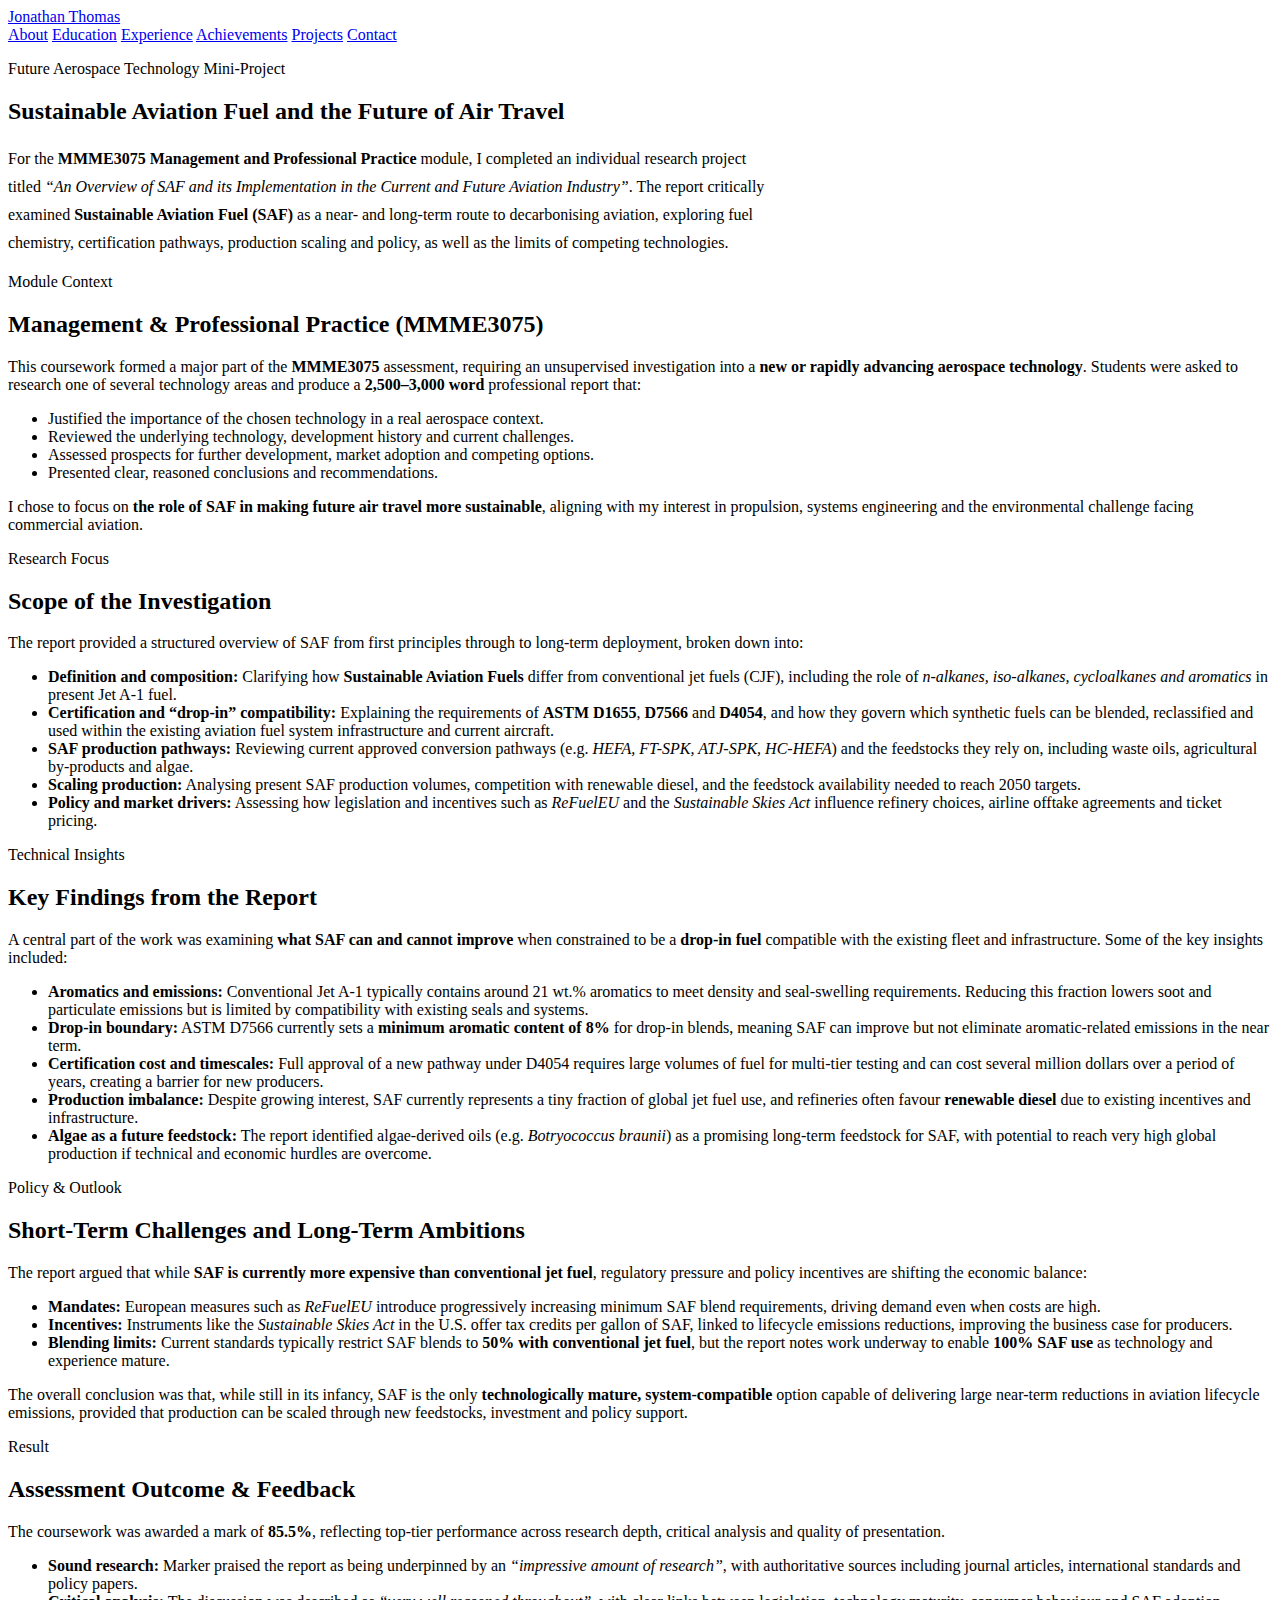
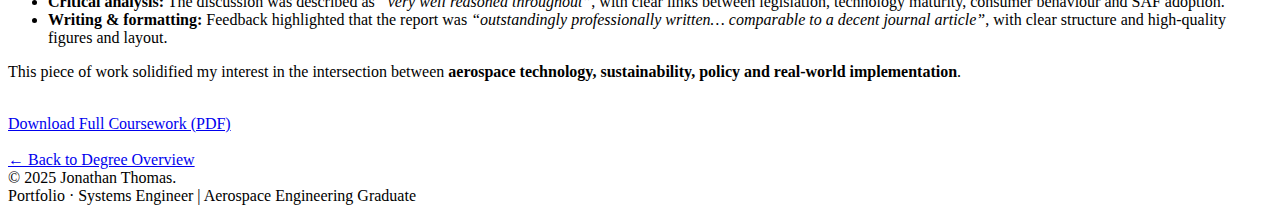
<file: education/degree/saf.html>
<!DOCTYPE html>
<html lang="en">
<head>
  <meta charset="UTF-8" />
  <meta name="viewport" content="width=device-width, initial-scale=1.0" />
  <title>Sustainable Aviation Fuel Coursework | Jonathan Thomas</title>

  <link rel="stylesheet" href="/assets/css/style.css" />

  <!-- Google Fonts -->
  <link rel="preconnect" href="https://fonts.googleapis.com" />
  <link rel="preconnect" href="https://fonts.gstatic.com" crossorigin />
  <link
    href="https://fonts.googleapis.com/css2?family=Cormorant+Garamond:wght@400;600&family=Inter:wght@300;400;600&display=swap"
    rel="stylesheet"
  />
</head>

<body>

  <!-- Top navigation -->
  <header class="site-header">
    <div class="container nav-inner">
      <div class="site-logo"><a href="/index.html">Jonathan Thomas</a></div>
      <nav class="site-nav">
        <a href="/index.html">About</a>
        <a href="/education/index.html">Education</a>
        <a href="/experience/index.html">Experience</a>
        <a href="/achievements/index.html">Achievements</a>
        <a href="/projects/index.html">Projects</a>
        <a href="/index.html">Contact</a>
      </nav>
    </div>
  </header>


  <!-- HERO / INTRO -->
  <section class="section section-dark">
    <div class="container">
      <div class="section-heading">
        <p class="section-kicker light">Future Aerospace Technology Mini-Project</p>
        <h2 class="light">Sustainable Aviation Fuel and the Future of Air Travel</h2>
      </div>

      <p class="light" style="max-width: 760px; line-height: 1.75;">
        For the <b>MMME3075 Management and Professional Practice</b> module, I completed an
        individual research project titled <i>“An Overview of SAF and its Implementation in the
        Current and Future Aviation Industry”</i>. The report critically examined
        <b>Sustainable Aviation Fuel (SAF)</b> as a near- and long-term route to decarbonising
        aviation, exploring fuel chemistry, certification pathways, production scaling and
        policy, as well as the limits of competing technologies.
      </p>
    </div>
  </section>


  <!-- MODULE CONTEXT -->
  <section class="section section-light">
    <div class="container">
      <div class="section-heading">
        <p class="section-kicker">Module Context</p>
        <h2>Management & Professional Practice (MMME3075)</h2>
      </div>

      <article class="card card-light education-item">
        <p>
          This coursework formed a major part of the <b>MMME3075</b> assessment, requiring an
          unsupervised investigation into a <b>new or rapidly advancing aerospace technology</b>.
          Students were asked to research one of several technology areas and produce a
          <b>2,500–3,000 word</b> professional report that:
        </p>
        <ul>
          <li>Justified the importance of the chosen technology in a real aerospace context.</li>
          <li>Reviewed the underlying technology, development history and current challenges.</li>
          <li>Assessed prospects for further development, market adoption and competing options.</li>
          <li>Presented clear, reasoned conclusions and recommendations.</li>
        </ul>
        <p>
          I chose to focus on <b>the role of SAF in making future air travel more sustainable</b>,
          aligning with my interest in propulsion, systems engineering and the environmental
          challenge facing commercial aviation.
        </p>
      </article>
    </div>
  </section>


  <!-- RESEARCH FOCUS -->
  <section class="section section-muted">
    <div class="container">
      <div class="section-heading">
        <p class="section-kicker">Research Focus</p>
        <h2>Scope of the Investigation</h2>
      </div>

      <article class="card card-light education-item">
        <p>
          The report provided a structured overview of SAF from first principles through to
          long-term deployment, broken down into:
        </p>
        <ul>
          <li>
            <b>Definition and composition:</b> Clarifying how <b>Sustainable Aviation Fuels</b> differ
            from conventional jet fuels (CJF), including the role of <i>n-alkanes, iso-alkanes,
            cycloalkanes and aromatics</i> in present Jet A-1 fuel.
          </li>
          <li>
            <b>Certification and “drop-in” compatibility:</b> Explaining the requirements of
            <b>ASTM D1655</b>, <b>D7566</b> and <b>D4054</b>, and how they govern which synthetic fuels
            can be blended, reclassified and used within the existing aviation fuel system infrastructure and current aircraft.
          </li>
          <li>
            <b>SAF production pathways:</b> Reviewing current approved conversion pathways
            (e.g. <i>HEFA, FT-SPK, ATJ-SPK, HC-HEFA</i>) and the feedstocks they rely on, including
            waste oils, agricultural by-products and algae.
          </li>
          <li>
            <b>Scaling production:</b> Analysing present SAF production volumes, competition with
            renewable diesel, and the feedstock availability needed to reach 2050 targets.
          </li>
          <li>
            <b>Policy and market drivers:</b> Assessing how legislation and incentives such as
            <i>ReFuelEU</i> and the <i>Sustainable Skies Act</i> influence refinery choices, airline
            offtake agreements and ticket pricing.
          </li>
        </ul>
      </article>
    </div>
  </section>


  <!-- TECHNICAL INSIGHTS -->
  <section class="section section-light">
    <div class="container">
      <div class="section-heading">
        <p class="section-kicker">Technical Insights</p>
        <h2>Key Findings from the Report</h2>
      </div>

      <article class="card card-light education-item">
        <p>
          A central part of the work was examining <b>what SAF can and cannot improve</b> when
          constrained to be a <b>drop-in fuel</b> compatible with the existing fleet and
          infrastructure. Some of the key insights included:
        </p>
        <ul>
          <li>
            <b>Aromatics and emissions:</b> Conventional Jet A-1 typically contains around
            21&nbsp;wt.% aromatics to meet density and seal-swelling requirements. Reducing this
            fraction lowers soot and particulate emissions but is limited by compatibility with
            existing seals and systems.
          </li>
          <li>
            <b>Drop-in boundary:</b> ASTM D7566 currently sets a <b>minimum aromatic content of 8%</b>
            for drop-in blends, meaning SAF can improve but not eliminate aromatic-related
            emissions in the near term.
          </li>
          <li>
            <b>Certification cost and timescales:</b> Full approval of a new pathway under
            D4054 requires large volumes of fuel for multi-tier testing and can cost several
            million dollars over a period of years, creating a barrier for new producers.
          </li>
          <li>
            <b>Production imbalance:</b> Despite growing interest, SAF currently represents a
            tiny fraction of global jet fuel use, and refineries often favour <b>renewable diesel</b>
            due to existing incentives and infrastructure.
          </li>
          <li>
            <b>Algae as a future feedstock:</b> The report identified algae-derived oils
            (e.g. <i>Botryococcus braunii</i>) as a promising long-term feedstock for SAF, with
            potential to reach very high global production if technical and economic hurdles
            are overcome.
          </li>
        </ul>
      </article>
    </div>
  </section>


  <!-- POLICY & FUTURE OUTLOOK -->
  <section class="section section-muted">
    <div class="container">
      <div class="section-heading">
        <p class="section-kicker">Policy & Outlook</p>
        <h2>Short-Term Challenges and Long-Term Ambitions</h2>
      </div>

      <article class="card card-light education-item">
        <p>
          The report argued that while <b>SAF is currently more expensive than conventional jet
          fuel</b>, regulatory pressure and policy incentives are shifting the economic balance:
        </p>
        <ul>
          <li>
            <b>Mandates:</b> European measures such as <i>ReFuelEU</i> introduce progressively
            increasing minimum SAF blend requirements, driving demand even when costs are high.
          </li>
          <li>
            <b>Incentives:</b> Instruments like the <i>Sustainable Skies Act</i> in the U.S. offer
            tax credits per gallon of SAF, linked to lifecycle emissions reductions, improving
            the business case for producers.
          </li>
          <li>
            <b>Blending limits:</b> Current standards typically restrict SAF blends to
            <b>50% with conventional jet fuel</b>, but the report notes work underway to enable
            <b>100% SAF use</b> as technology and experience mature.
          </li>
        </ul>
        <p>
          The overall conclusion was that, while still in its infancy, SAF is the only
          <b>technologically mature, system-compatible</b> option capable of delivering large
          near-term reductions in aviation lifecycle emissions, provided that production can be
          scaled through new feedstocks, investment and policy support.
        </p>
      </article>
    </div>
  </section>


  <!-- MARK & FEEDBACK -->
  <section class="section section-light">
    <div class="container">
      <div class="section-heading">
        <p class="section-kicker">Result</p>
        <h2>Assessment Outcome & Feedback</h2>
      </div>

      <article class="card card-light education-item">
        <p>
          The coursework was awarded a mark of <b>85.5%</b>, reflecting top-tier performance
          across research depth, critical analysis and quality of presentation.
        </p>
        <ul>
          <li>
            <b>Sound research:</b> Marker praised the report as being underpinned by an
            <i>“impressive amount of research”</i>, with authoritative sources including
            journal articles, international standards and policy papers.
          </li>
          <li>
            <b>Critical analysis:</b> The discussion was described as <i>“very well reasoned
            throughout”</i>, with clear links between legislation, technology maturity, consumer
            behaviour and SAF adoption.
          </li>
          <li>
            <b>Writing & formatting:</b> Feedback highlighted that the report was
            <i>“outstandingly professionally written… comparable to a decent journal article”</i>,
            with clear structure and high-quality figures and layout.
          </li>
        </ul>
        <p>
          This piece of work solidified my interest in the intersection between
          <b>aerospace technology, sustainability, policy and real-world implementation</b>.
        </p>
      </article>

      <br>

      <a href="/assets/downloads/MMME3075_SAF_JonathanThomas.pdf" 
        class="btn primary" 
        download>
        Download Full Coursework (PDF)
      </a>

      <br><br>
      
      <a href="/education/degree/index.html" class="btn ghost">← Back to Degree Overview</a>
    </div>
  </section>


  <!-- FOOTER -->
  <footer class="site-footer">
    <div class="container footer-inner">
      <div>© 2025 Jonathan Thomas.</div>
      <div>Portfolio · Systems Engineer | Aerospace Engineering Graduate</div>
    </div>
  </footer>

</body>
</html>
</file>
<file: assets/css/style.css>

</file>
